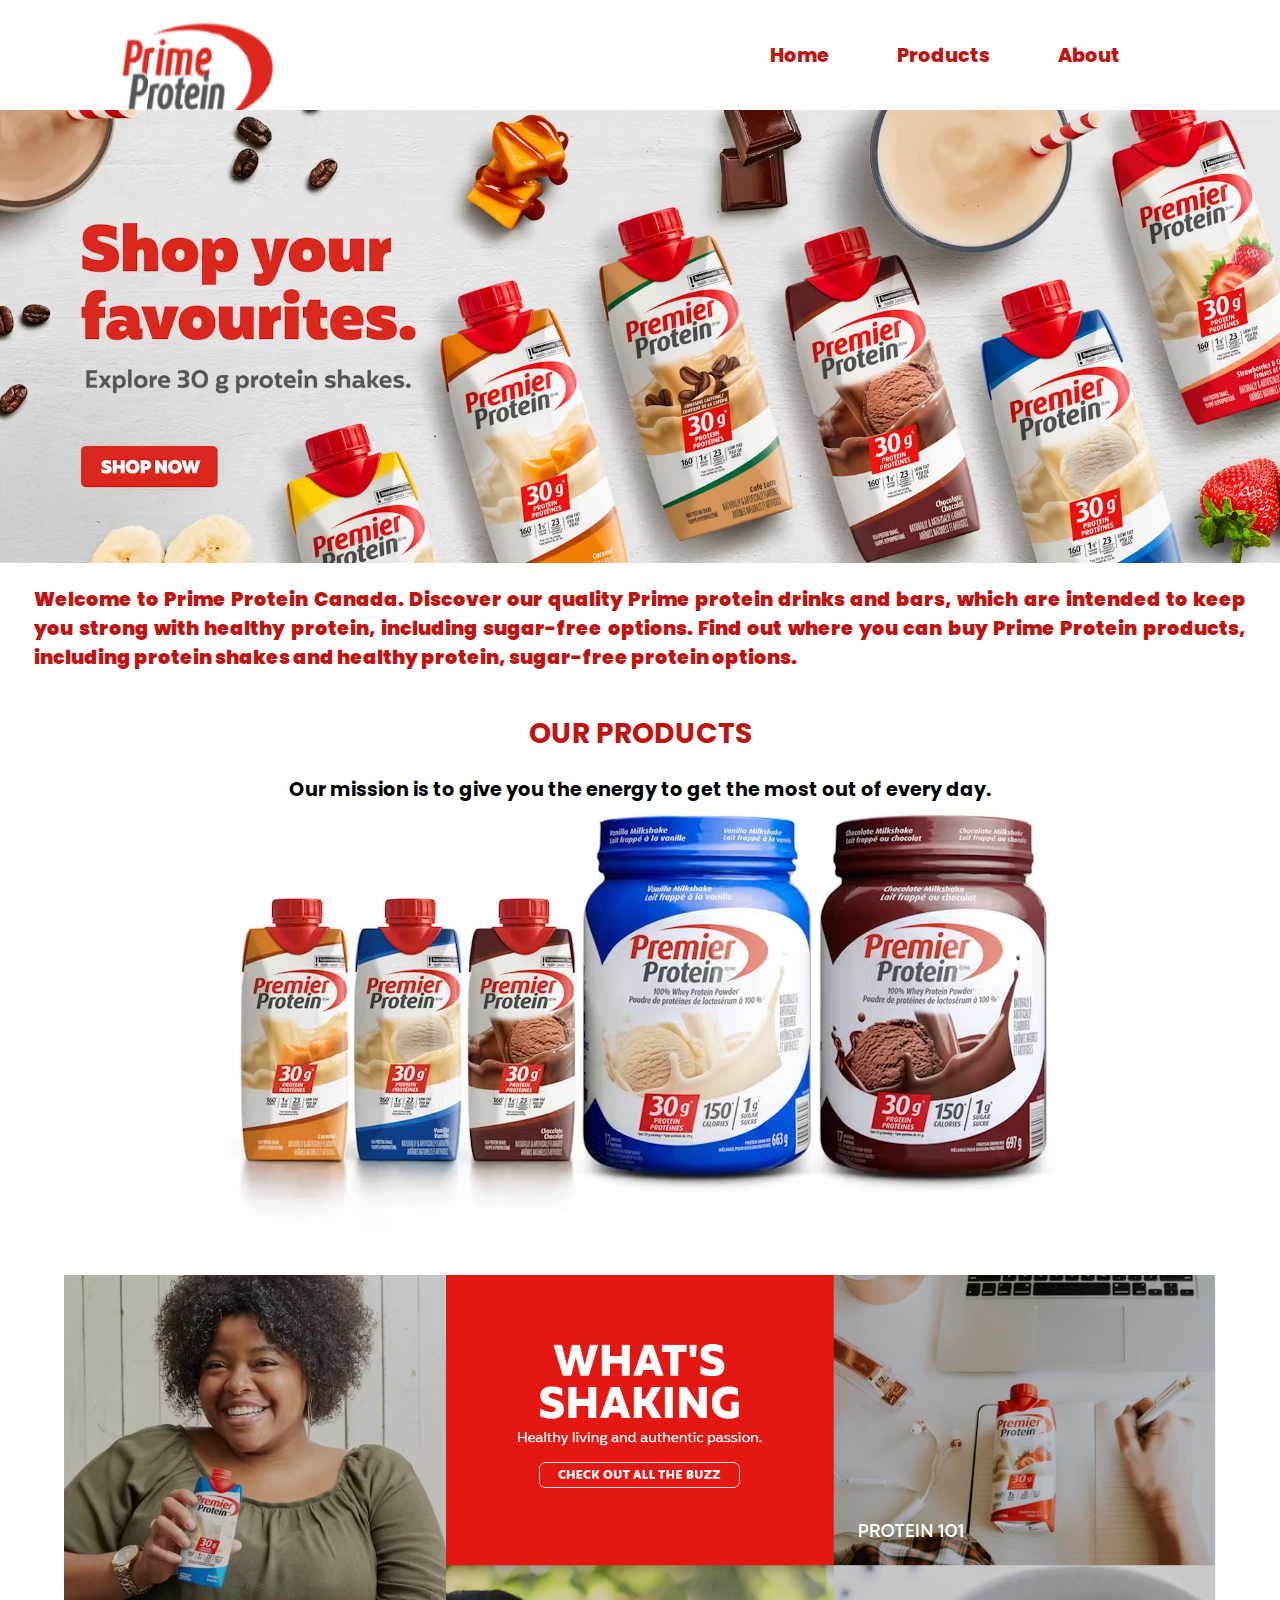
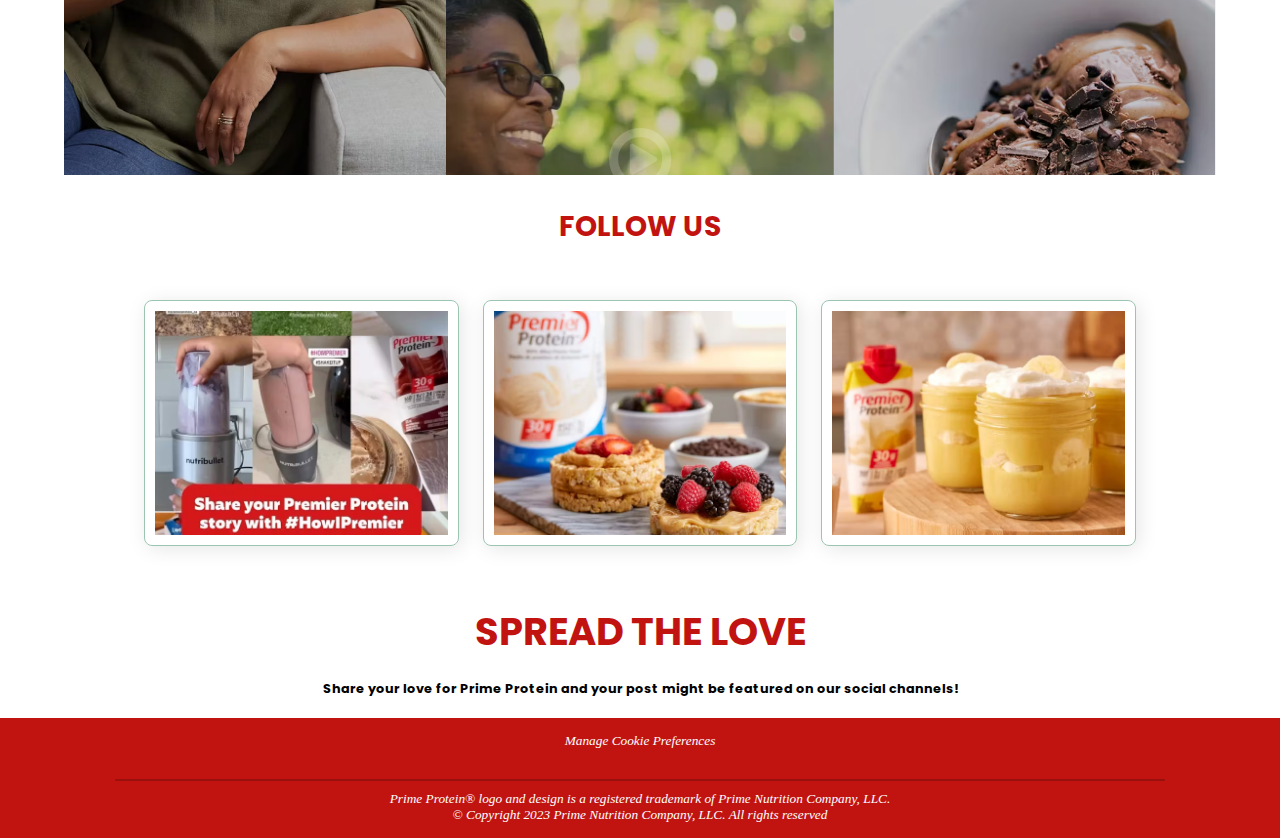
<file: index.html>
<!DOCTYPE html>
<html lang="en">

<head>
	<meta charset="utf-8">
	<meta name="viewport" content="width=device-width, initial-scale=1">
	<meta name="application-name" content="Prime Protein Canada English">
	<meta name="author" content="Ravinder Singh Brar">

	<meta http-equiv="X-UA-Compatible" content="IE=edge">

	<title>Prime Protein</title>
	<link rel="stylesheet" type="text/css" href="./style.css">
</head>

<body>


	<div id="nav">
		<div id="logo">
			<img src="./image/logo.png" alt="Logo image of Prime Protein">
		</div>

		<div id="navdiv">
			<ul>
				<li>
					<a href="./index.html">Home</a>
				</li>
				<li>
					<a href="./products.html">Products</a>
				</li>
				<li>
					<a href="./about.html">About</a>
				</li>
			</ul>
		</div>

	</div>
	</nav>


	<main>

		<div class="home-header-container">

			<img src="./image/headerimg.avif" alt="Header Image">

		</div>


		<div id="homeitem3">
			<p id="homebodyText">

				Welcome to Prime Protein Canada. Discover our quality Prime protein drinks and bars, which are intended to
				keep you strong with healthy protein, including sugar-free options. Find out where you can buy Prime Protein
				products, including protein shakes and healthy protein, sugar-free protein options.
			</p>
		</div>


		<div id="h2Title">
			<h2>Our Products</h2>
			<h3 class="homeh3">Our mission is to give you the energy to get the most out of every day.</h3>
		</div>


		<div id="imageContainer1">

			<img sizes="(max-width: 900px) 100vw, 900px" srcset="
					./image/ourproducts_nd58tu_c_scale,w_200.avif 200w,
					./image/ourproducts_nd58tu_c_scale,w_698.avif 698w,
					./image/ourproducts_nd58tu_c_scale,w_900.avif 900w" src="./image/ourproducts_nd58tu_c_scale,w_900.avif"
				alt=" Image of products of Prime Product">
		</div>



		<div class="about3">

			<img src="./image/shaking.png" alt="">
		</div>
		<h2>Follow Us</h2>

		<div class="cardContainer">
			<div class="card1 cards">
				<div class="imageContainer">
					<img src="./image/follow1.avif " alt="Protein Shake Image" class="productImg" />
				</div>

			</div>

			<div class="card1 cards">
				<div class="imageContainer">
					<img src="./image/follow2.avif " alt="Protein Shake Image" class=" productImg" />
				</div>

			</div>
			<div class="card1 cards">
				<div class="imageContainer">
					<img src="./image/follow3.avif " alt="Protein Shake Image" class=" productImg" />
				</div>

			</div>
		</div>


		<h2 class="abouth2">Spread The Love</h2>
		<h3 class="abouth3">Share your love for Prime Protein and your post might be featured on our social channels!</h3>

	</main>
	<footer>
		<p id="copyright" style="margin-bottom: 30px;">Manage Cookie Preferences</p>

		<p id="copyright" style="border-top: 2px solid rgba(0,0,0,0.2); padding-top: 10px;">Prime Protein® logo and design
			is a registered
			trademark of Prime Nutrition Company, LLC.
		</p>
		<p id="copyright"> &copy; Copyright 2023 Prime Nutrition Company, LLC. All rights reserved</p>
	</footer>
</body>

</html>
</file>
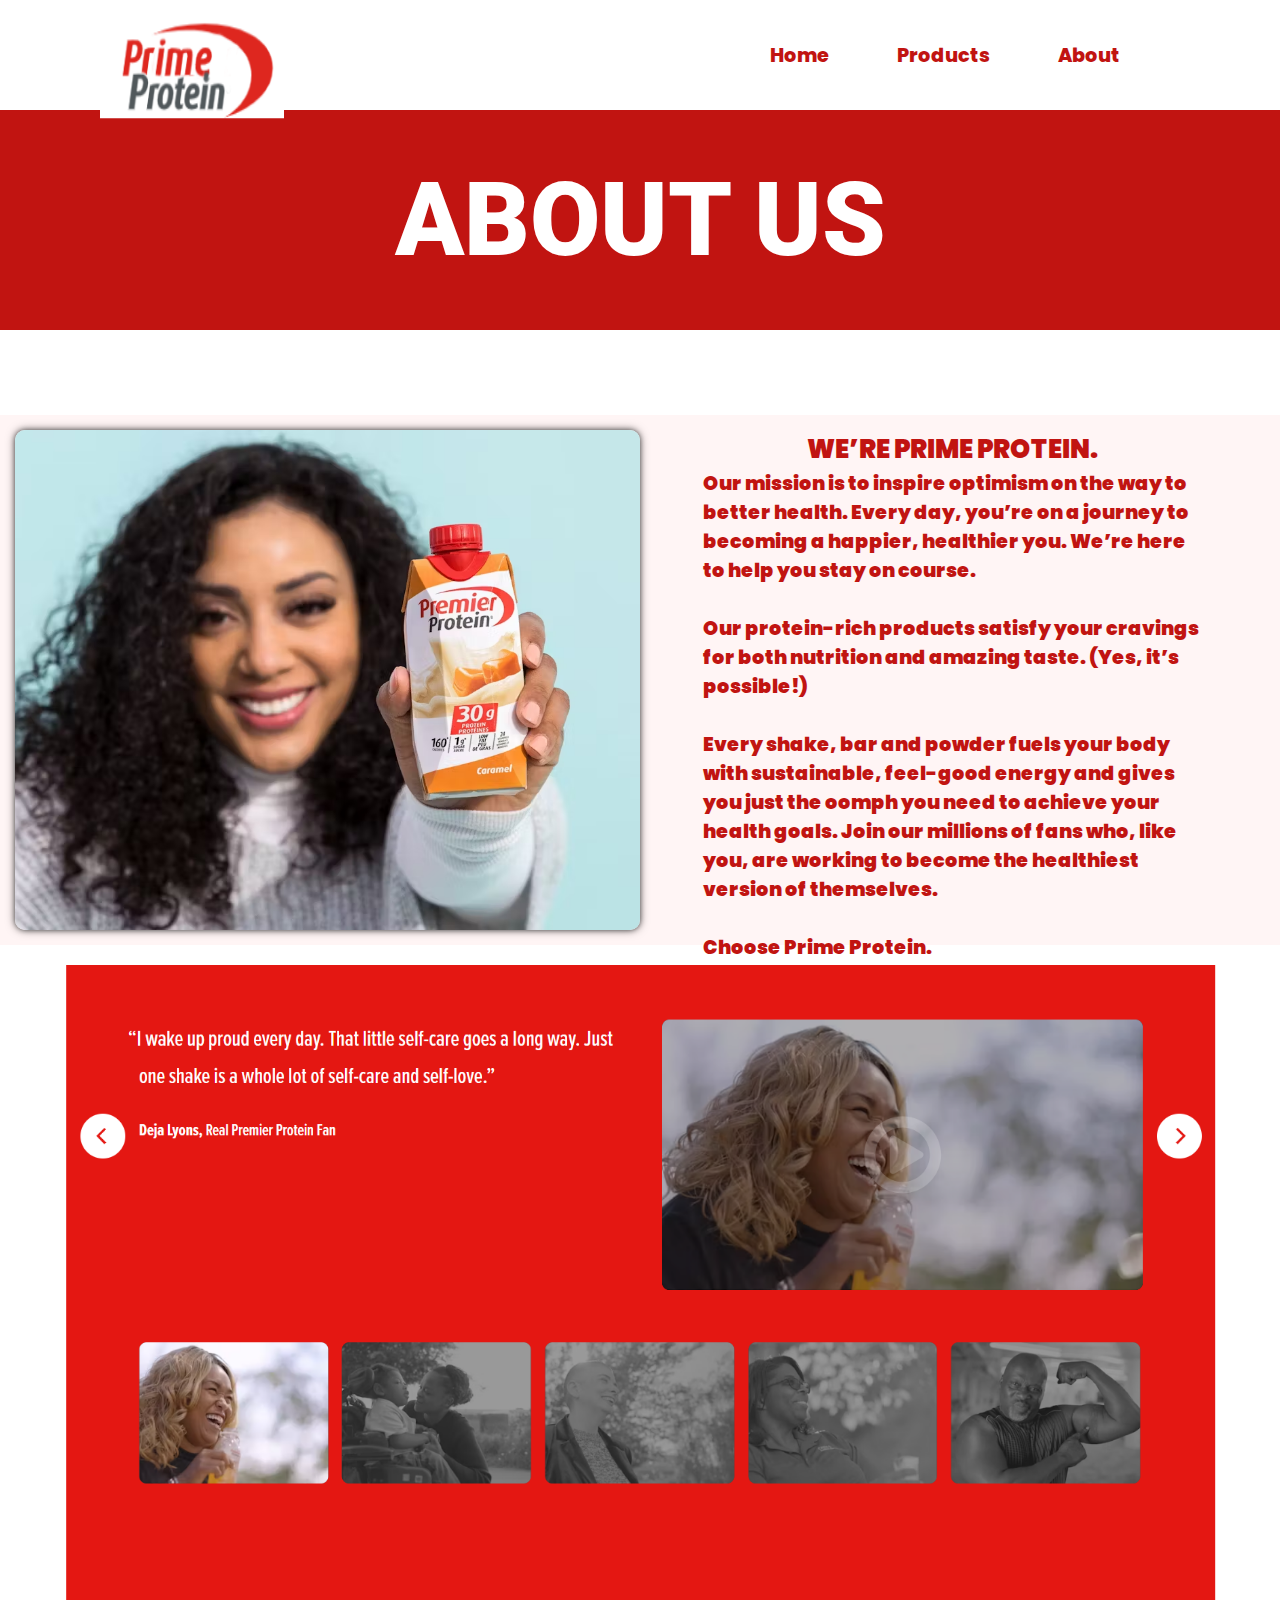
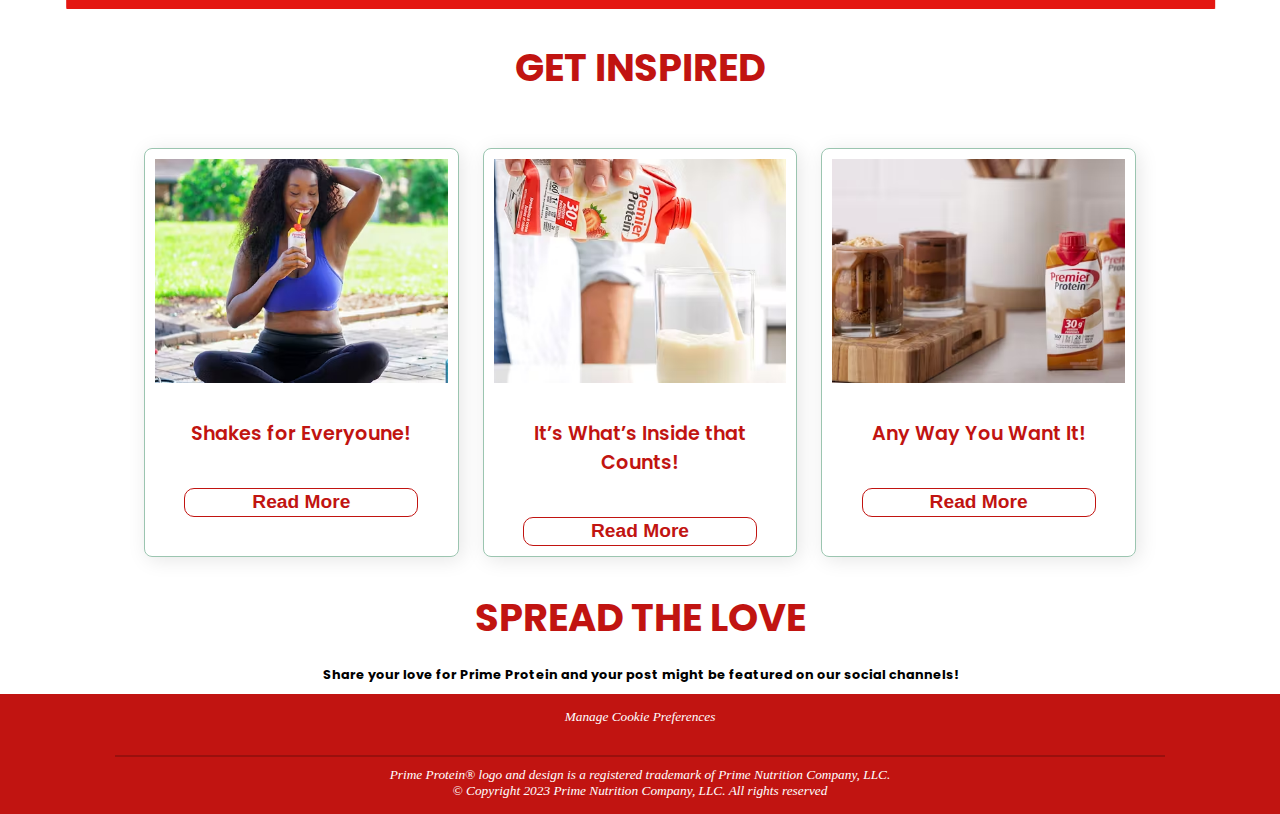
<file: about.html>
<!DOCTYPE html>
<html lang="en">

<head>
	<meta charset="utf-8">
	<meta name="viewport" content="width=device-width, initial-scale=1">
	<meta name="application-name" content="Prime Protein Canada English">
	<meta name="author" content="Ravinder Singh Brar">

	<meta http-equiv="X-UA-Compatible" content="IE=edge">
	<title>Prime Protein</title>
	<link rel="stylesheet" type="text/css" href="./style.css">
</head>

<body>

	<div id="nav">
		<div id="logo">
			<img src="./image/logo.png" alt="Logo image of Prime Protein">
		</div>

		<div id="navdiv">
			<ul>
				<li>
					<a href="./index.html">Home</a>
				</li>
				<li>
					<a href="./products.html">Products</a>
				</li>
				<li>
					<a href="./about.html">About</a>
				</li>
			</ul>
		</div>

	</div>
	</nav>

	<body>
		<h1 class="productsheader">About Us</h1>
		<div class="home-header-container1">


		</div>
	</body>

	<main>





		<div id="homeitem3">

		</div>

		<section id="homesection1">
			<div id="h2Title">

			</div>


			<div id="homeitem2">
				<div id="imageContainer">

					<img src="./image/about2.avif" alt="Image of a girl showing Protein shake">
				</div>
			</div>


			<div id="homeitem1">


				<h3 id="homeitem1h3">We’re Prime Protein.</h3>
				<p style="text-align: left;">

					Our mission is to inspire optimism on the way to better health. Every day, you’re on a journey to becoming a
					happier, healthier you. We’re here to help you stay on course.<br><br>

					Our protein-rich products satisfy your cravings for both nutrition and amazing taste. (Yes, it’s
					possible!)<br><br>

					Every shake, bar and powder fuels your body with sustainable, feel-good energy and gives you just the oomph
					you
					need to achieve your health goals. Join our millions of fans who, like you, are working to become the
					healthiest
					version of themselves.<br><br>

					Choose Prime Protein.

				</p>



			</div>



		</section>


	</main>
	<div class="about3">

		<img src="./image/about3.png" alt="Image for promotion">
	</div>

	<h2 class="abouth2">Get Inspired</h2>

	<div class="cardContainer">
		<div class="card1 cards">
			<div class="imageContainer">
				<img src="./image/inspired1.avif " alt="Image of a girl with Protein shake" class="productImg" />
			</div>
			<div class="textContainer">
				<div class="titleContainer">
					<h2 class="cardTitle">Shakes for Everyoune!</h2>
				</div>

			</div>
			<div class="cardFooter">

				<button class="cartBtn">Read More</button>

			</div>
		</div>

		<div class="card1 cards">
			<div class="imageContainer">
				<img src="./image/inspired2.avif " alt="Image of Protein shake in glass" class="productImg" />
			</div>
			<div class="textContainer">
				<div class="titleContainer">
					<h2 class="cardTitle">It’s What’s Inside that Counts!</h2>
				</div>

			</div>
			<div class="cardFooter">


				<button class="cartBtn">Read More</button>
			</div>
		</div>

		<div class="card1 cards">
			<div class="imageContainer">
				<img src="./image/inspired3.avif " alt="Image of Protein shake" class="productImg" />
			</div>
			<div class="textContainer">
				<div class="titleContainer">
					<h2 class="cardTitle">Any Way You Want It!</h2>
				</div>

			</div>
			<div class="cardFooter">

				<button class="cartBtn">Read More</button>
			</div>
		</div>
	</div>

	<h2 class="abouth2">Spread The Love</h2>
	<h3 class="abouth3">Share your love for Prime Protein and your post might be featured on our social channels!</h3>
</body>
<footer>
	<p id="copyright" style="margin-bottom: 30px;">Manage Cookie Preferences</p>

	<p id="copyright" style="border-top: 2px solid rgba(0,0,0,0.2); padding-top: 10px;">Prime Protein® logo and design
		is a registered
		trademark of Prime Nutrition Company, LLC.
	</p>
	<p id="copyright"> &copy; Copyright 2023 Prime Nutrition Company, LLC. All rights reserved</p>
</footer>
</body>

</html>
</file>
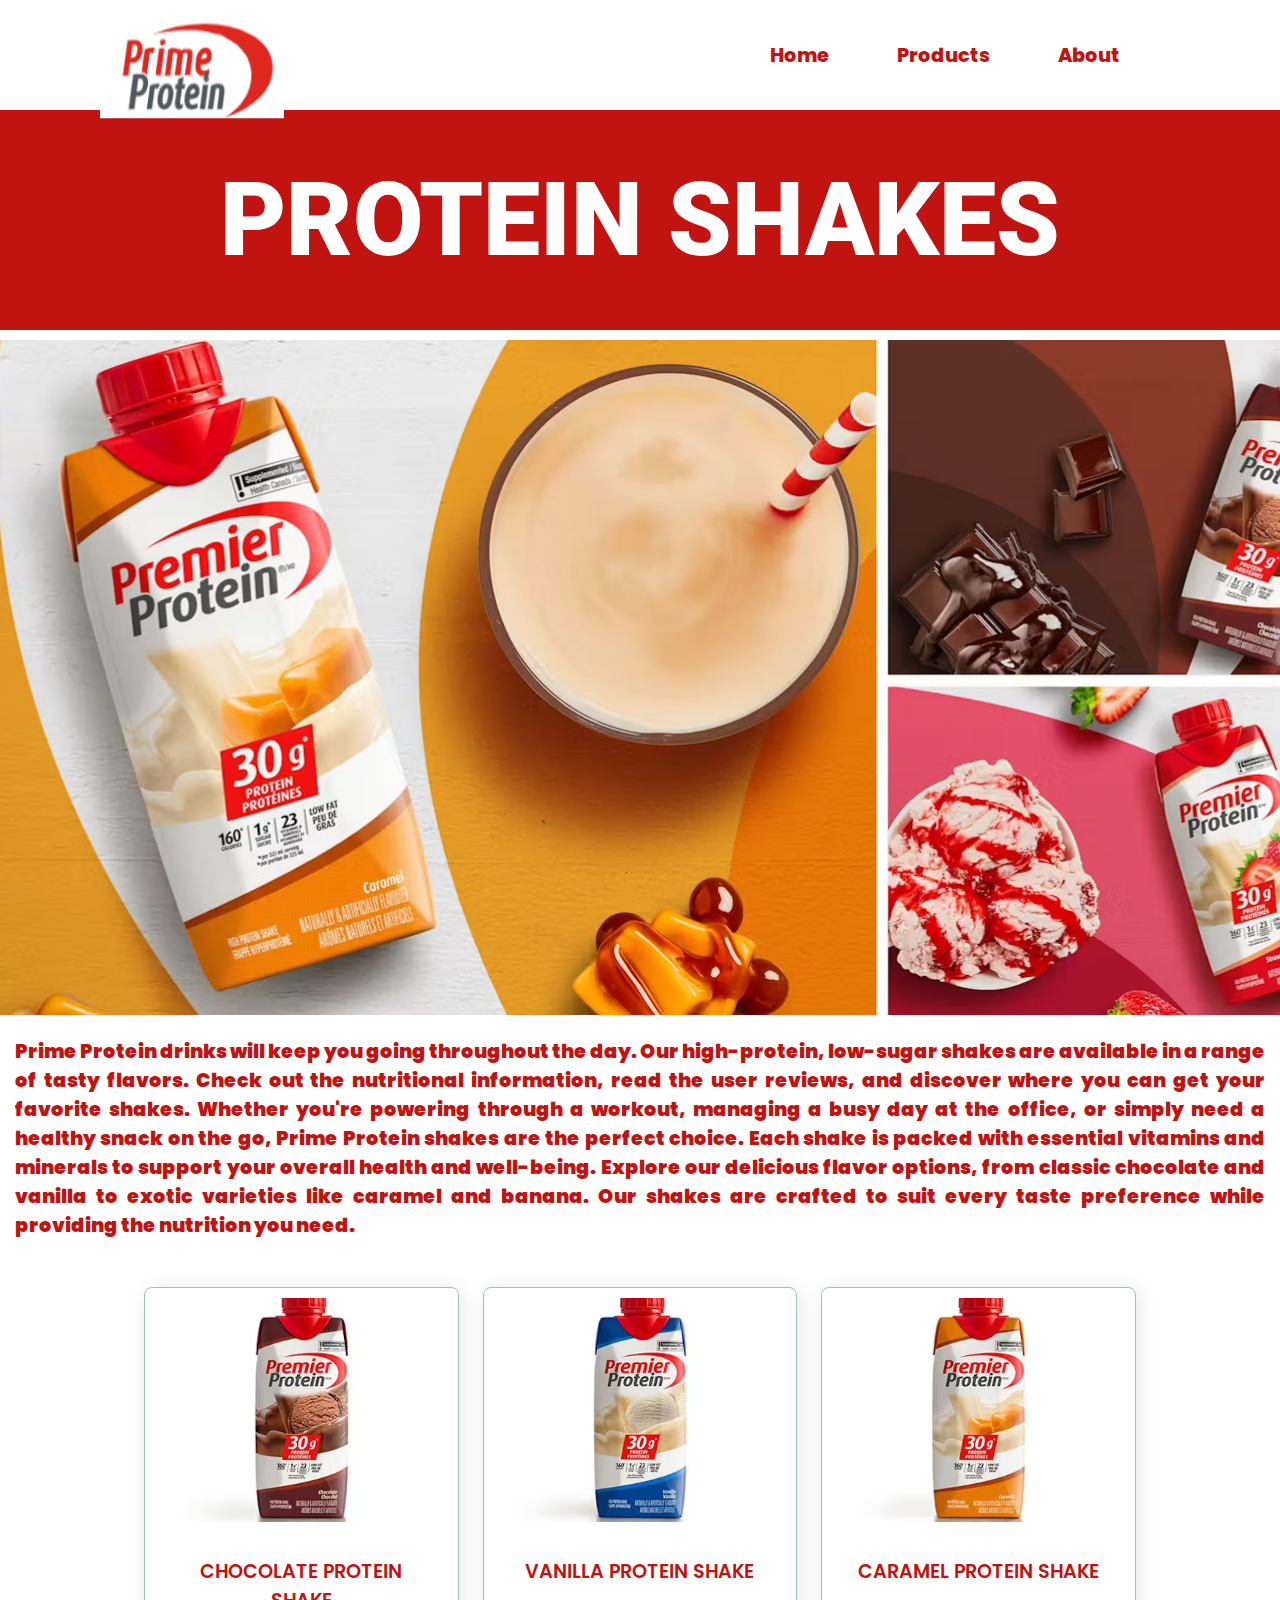
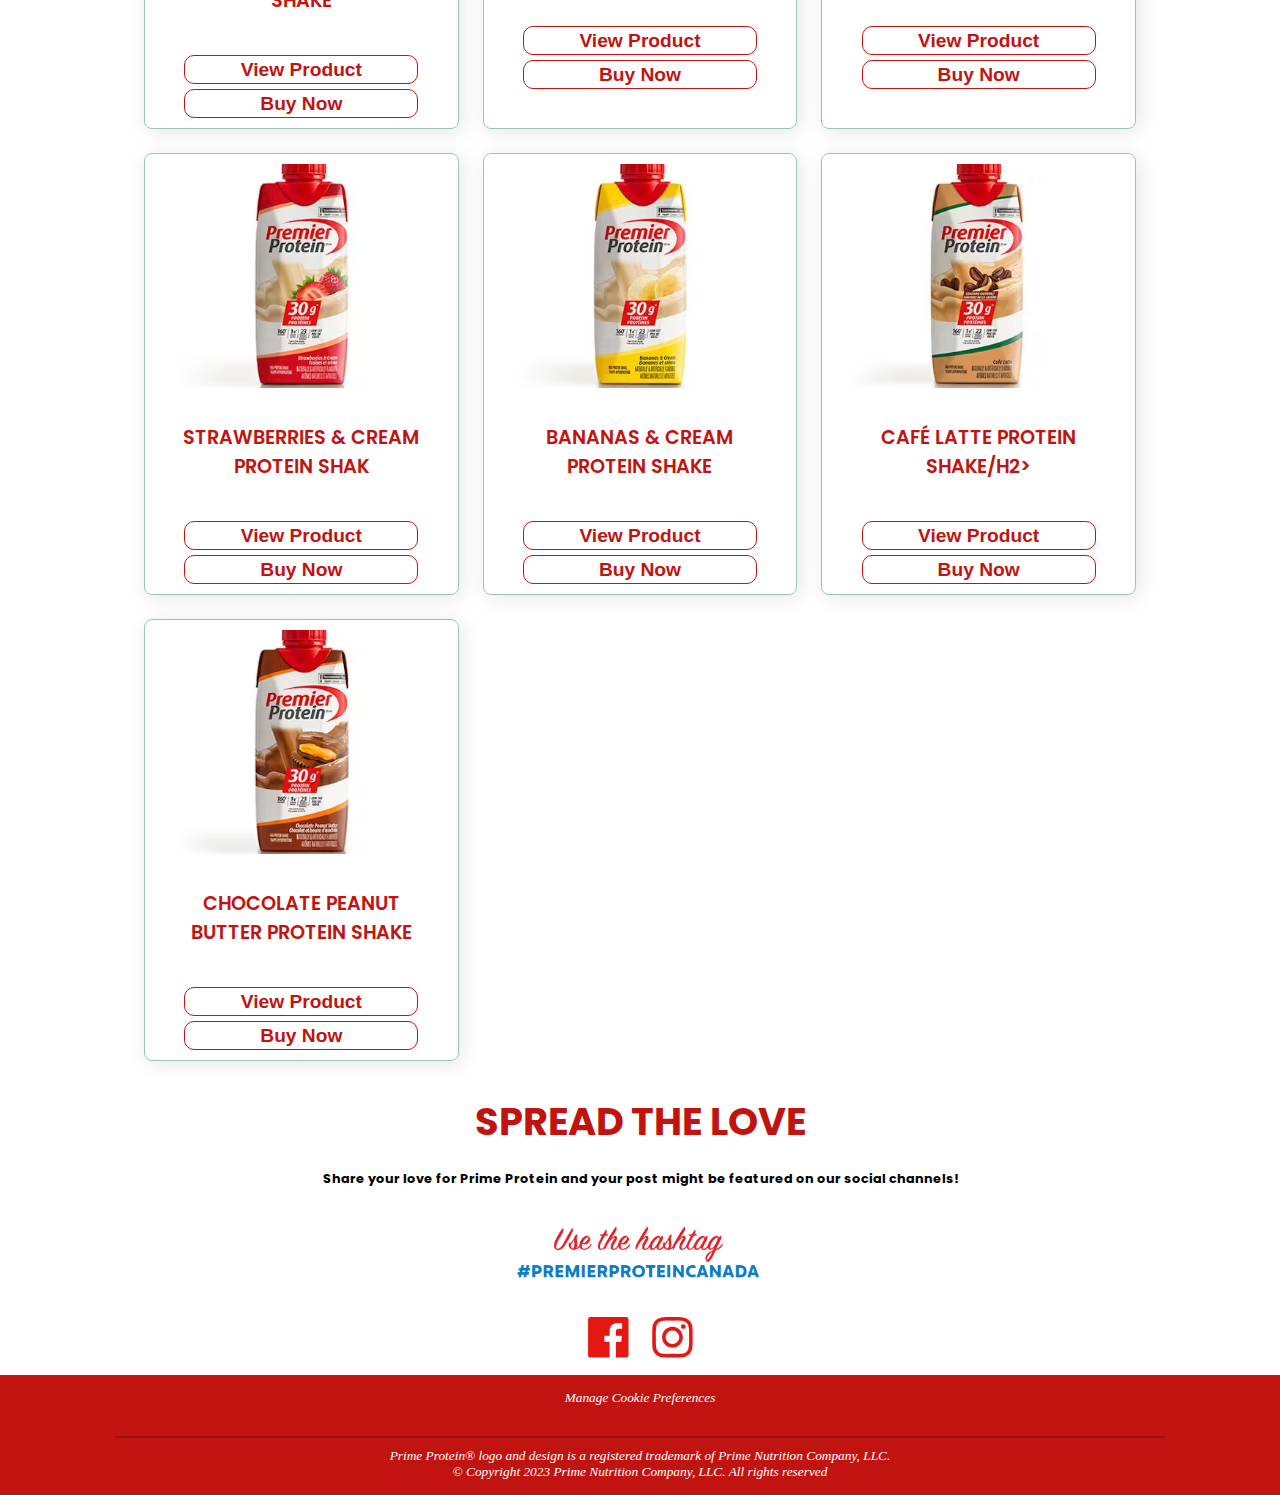
<file: products.html>
<!DOCTYPE html>
<html lang="en">

<head>
  <meta charset="utf-8">
  <meta charset="utf-8">
  <meta name="viewport" content="width=device-width, initial-scale=1">
  <meta name="application-name" content="Prime Protein ">
  <meta name="author" content="Ravinder Singh Brar">
  <meta http-equiv="X-UA-Compatible" content="IE=edge">
  <title>Prime Protein</title>
  <link rel="stylesheet" type="text/css" href="./style.css">
</head>

<body>

  <div id="nav">
    <div id="logo">
      <img src="./image/logo.png" alt="Logo image of Prime Protein">
    </div>

    <div id="navdiv">
      <ul>
        <li>
          <a href="./index.html">Home</a>
        </li>
        <li>
          <a href="./products.html">Products</a>
        </li>
        <li>
          <a href="./about.html">About</a>
        </li>
      </ul>
    </div>

  </div>
  </nav>

  <body>
    <h1 class="productsheader">Protein Shakes</h1>
    <div class="home-header-container1">

      <img src="./image/shakes.avif" alt="shakes Image">

    </div>
    <p id="homebodyText">
      Prime Protein drinks will keep you going throughout the day. Our high-protein, low-sugar shakes are available in
      a
      range of tasty flavors. Check out the nutritional information, read the user reviews, and discover where you can
      get
      your favorite shakes.

      Whether you're powering through a workout, managing a busy day at the office, or simply need a healthy snack on
      the
      go, Prime Protein shakes are the perfect choice. Each shake is packed with essential vitamins and minerals to
      support your overall health and well-being.

      Explore our delicious flavor options, from classic chocolate and vanilla to exotic varieties like caramel and
      banana. Our shakes are crafted to suit every taste preference while providing the nutrition you need.

    </p>
    <main class="cardContainer">
      <div class="card1 cards">
        <div class="imageContainer">
          <img src="./image/1.avif " alt="Chocolate Protein Shake" class="productImg" />
        </div>
        <div class="textContainer">
          <div class="titleContainer">
            <h2 class="cardTitle">Chocolate Protein Shake</h2>
          </div>

        </div>
        <div class="cardFooter">

          <button class="cartBtn">View Product</button>
          <button class="cartBtn">Buy Now</button>
        </div>
      </div>
      <div class="card1 cards">
        <div class="imageContainer">
          <img src="./image/2.avif " alt="Vanilla Protein Shake" class="productImg" />
        </div>
        <div class="textContainer">
          <div class="titleContainer">
            <h2 class="cardTitle">Vanilla Protein Shake</h2>
          </div>

        </div>
        <div class="cardFooter">

          <button class="cartBtn">View Product</button>
          <button class="cartBtn">Buy Now</button>
        </div>
      </div>
      <div class="card1 cards">
        <div class="imageContainer">
          <img src="./image/3.avif " alt="Caramel Protein Shake" class="productImg" />
        </div>
        <div class="textContainer">
          <div class="titleContainer">
            <h2 class="cardTitle">Caramel Protein Shake</h2>
          </div>

        </div>
        <div class="cardFooter">

          <button class="cartBtn">View Product</button>
          <button class="cartBtn">Buy Now</button>
        </div>
      </div>
      <div class="card1 cards">
        <div class="imageContainer">
          <img src="./image/4.avif " alt="Strawberries & Cream Protein Shak" class="productImg" />
        </div>
        <div class="textContainer">
          <div class="titleContainer">
            <h2 class="cardTitle">Strawberries & Cream Protein Shak</h2>
          </div>

        </div>
        <div class="cardFooter">

          <button class="cartBtn">View Product</button>
          <button class="cartBtn">Buy Now</button>
        </div>
      </div>
      <div class="card1 cards">
        <div class="imageContainer">
          <img src="./image/5.avif " alt="Bananas & Cream Protein Shake" class="productImg" />
        </div>
        <div class="textContainer">
          <div class="titleContainer">
            <h2 class="cardTitle">Bananas & Cream Protein Shake</h2>
          </div>

        </div>
        <div class="cardFooter">

          <button class="cartBtn">View Product</button>
          <button class="cartBtn">Buy Now</button>
        </div>
      </div>
      <div class="card1 cards">
        <div class="imageContainer">
          <img src="./image/6.avif " alt="Café Latte Protein Shake" class="productImg" />
        </div>
        <div class="textContainer">
          <div class="titleContainer">
            <h2 class="cardTitle">Café Latte Protein Shake/h2>
          </div>

        </div>
        <div class="cardFooter">

          <button class="cartBtn">View Product</button>
          <button class="cartBtn">Buy Now</button>
        </div>
      </div>
      <div class="card1 cards">
        <div class="imageContainer">
          <img src="./image/7.avif " alt="Chocolate Peanut Butter Protein Shake" class="productImg" />
        </div>
        <div class="textContainer">
          <div class="titleContainer">
            <h2 class="cardTitle">Chocolate Peanut Butter Protein Shake</h2>
          </div>

        </div>
        <div class="cardFooter">

          <button class="cartBtn">View Product</button>
          <button class="cartBtn">Buy Now</button>
        </div>
      </div>

    </main>
    <h2 class="abouth2">Spread The Love</h2>
    <h3 class="abouth3">Share your love for Prime Protein and your post might be featured on our social channels!</h3>
    <div class="social">
      <img src="./image/social.png " alt="Social media image" />
    </div>
    <footer>
      <p id="copyright" style="margin-bottom: 30px;">Manage Cookie Preferences</p>

      <p id="copyright" style="border-top: 2px solid rgba(0,0,0,0.2); padding-top: 10px;">Prime Protein® logo and
        design
        is a registered
        trademark of Prime Nutrition Company, LLC.
      </p>
      <p id="copyright"> &copy; Copyright 2023 Prime Nutrition Company, LLC. All rights reserved</p>
    </footer>
  </body>

</html>
</file>
<file: style.css>
@import url("https://fonts.googleapis.com/css2?family=Poppins&family=Roboto&display=swap");
* {
  margin: 0;
  padding: 0;
  box-sizing: border-box;
  --primary_color: #c11411;
  --backgroundLightGreen: #fff5f5;
}

/* Section 1: Common CSS for Navigation, Header, Footer

/************CSS for Header and Navigation ******************/

header {
  width: 100%;
  display: grid;
  grid-template-columns: 10% 80%;
  justify-content: space-around;
  padding: 2px;
  padding-top: 10px;
}
h2,
a,
h3 {
  color: var(--primary_color);
}
#headerlogo {
  text-transform: uppercase;
  /*****************************************Fluid Typography************************/
  font-size: clamp(5vw, 5vw, 3vw);
  letter-spacing: 0.5px;
  color: #fff;
  text-shadow: 3px 3px black;
}
@keyframes shakeText {
  0% {
    transform: translateX(0);
  }
  25% {
    transform: translateX(-5px);
  }
  50% {
    transform: translateX(5px);
  }
  75% {
    transform: translateX(-3px);
  }
  100% {
    transform: translateX(0);
  }
}

#headerlogo:hover {
  /* text-shadow: 0 0 1px #fff, 0 0 2px #fff; */
  transition-duration: 0.3s;
  animation: shakeText 0.8s ease forwards;
}

h1,
nav,
footer {
  font-family: "Roboto", serif;
}

body,
h2,
h3,
span {
  font-family: "Poppins", "Gabriola", sans-serif;
}

#buttonFontSize {
  display: inline;
  position: absolute;
  line-height: 20px;
  font-size: 1.3rem;
  color: white;
  font-weight: 800;
  cursor: pointer;
  width: 200px;
  height: 22px;
  right: 5%;
  text-align: center;
}
#buttonFontSize button {
  width: 30%;
  background-color: var(--backgroundLightGreen);
  color: var(--primary_color);
}
#buttonFontSize button:hover {
  color: var(--backgroundLightGreen);
  background-color: var(--primary_color);
}

header,
footer {
  background-color: var(--primary_color);
}
#logo1 {
  height: 30px;
  width: 100%;
}
#logo1 img {
  height: 100%;
  width: 30px;
}
#searchBtn {
  width: 100%;
  display: flex;
  justify-content: flex-end;
}
#searchBtn button {
  width: 150px;
  background-color: var(--primary_color);
  color: white;
  border: 2px solid white;
  border-radius: 5px;
}
/******Nav Bar**************/
.social {
  width: 100%;
  display: flex;
  justify-content: center;
  margin-top: 30px;
}
.social img {
  width: 20%;
}
#nav {
  width: 100%;
  display: grid;
  grid-template-columns: 30% 60%;
  justify-content: start;
  align-items: center;
}
#nav #logo {
  width: 100%;
}

#nav #logo img {
  height: 110px;
  width: 160px;
}

#nav #logo:hover img {
  transform: scale(1.15);
  transition-duration: 0.6s;
}
#nav #navdiv {
  width: 100%;
}
#nav #navdiv ul {
  text-align: end;
}
#nav #navdiv ul li {
  list-style: none;
  display: inline-block;
  padding: 16px 32px;
}
#nav #navdiv ul li a {
  text-decoration: none;
  font-size: 1.2rem;
  font-weight: 800;
}
#nav #navdiv ul li:hover a {
  color: var(--primary_color);
  text-shadow: 0px 0px 2px var(--primary_color);
  font-weight: 1000;
  transition-duration: 0.6s;
}
h2 {
  text-align: center;
  margin-bottom: 20px;
}
.alert {
  padding: 10px;
  background-color: var(--backgroundLightGreen);
  text-align: center;
  font-size: 1.1rem;
}
.about3 {
  width: 90%;

  margin-left: 5%;
  margin-bottom: 30px;
}
.about3 img {
  max-width: 100%;
  height: auto;
  display: block;
  margin: 0 auto;
}
.abouth2 {
  text-align: center;
  text-transform: uppercase;
  color: var(--primary_color);
  font-size: 3vw;
}

.abouth3 {
  text-align: center;

  counter-reset: var(--primary_color);
  font-size: 1vw;
  color: black;
  margin-bottom: 10px;
}
.homeh3 {
  text-align: center;
  font-size: 1.2rem;
  color: black;
}
.imageContainer1 {
  width: 100%;
  display: flex;
  justify-content: center;
}
img {
  max-width: 800%;
  height: auto;
  display: block;
  margin: 0 auto;
}

/********************* CSS for Footer ********************************/
footer .itemfooter:nth-child(1),
footer .itemfooter:nth-child(2) {
  border-right: 2px groove white;
}

footer {
  font-size: smaller;
  padding: 15px 9%;
  color: #fff;
  display: flex;
  flex-wrap: wrap;
}
footer .itemfooter {
  width: 32%;
  padding-left: 12%;
}
footer nav ul li {
  display: block;
  padding: 1.5px;
}
footer nav ul li a {
  color: #fff;
  font-size: 1.2rem;
}

footer nav ul li:hover a {
  color: #fff;
  text-shadow: 0px 0px 1.5px #fff;
}
#copyright {
  font-family: serif;
  font-style: italic;
  width: 100%;
  text-align: center;
}
footer h4 {
  font-size: 1.3rem;
}
footer ul li {
  list-style: none;
  font-size: 1rem;
  padding: 2px;
}

/*****************************CSS for Home Page **********************************/

.home-header-container {
  position: relative;
  display: inline-block;
  width: 100%;
  height: auto;
}

.home-header-container img {
  display: block;
  width: 100%;

  object-fit: cover;
}
.home-header-container1 {
  position: relative;
  display: inline-block;
  width: 100%;
  height: auto;
}
.productsheader {
  text-align: center;
  text-transform: uppercase;
  background-color: var(--primary_color);
  color: white;
  font-size: 8vw;
  font-weight: 1000;
  margin-bottom: 10px;
  padding: 50px;
}

.home-header-container1 img {
  display: block;
  width: 100%;
  height: 75vh;
  object-fit: cover;
}

.header-img-text {
  position: absolute;
  top: 50%;
  left: 50%;
  transform: translate(-50%, -50%);
  width: 100%;
  color: #fff;
  padding: 12px 22px;
  /*****************************************Fluid Typography************************/
  font-size: clamp(3vw, 5vw, 2vw);
  text-align: center;
  text-shadow: 3px 3px var(--primary_color);
  text-transform: uppercase;
  font-weight: 800;
}
main {
  margin-bottom: 20px;
}

/**********Home page section 1 text description***********/
main #homesection1 {
  margin-top: 50px;
  /**************Grid view with three columns *************************************************/
  display: grid;
  grid-template-columns: 50% 50%;
  justify-content: space-around;
  background-color: var(--backgroundLightGreen);
  padding: 15px;
}

main h2 {
  text-transform: uppercase;
  /*****************************************Fluid Typography************************/
  font-size: clamp(2.2vw, 5vw, 1.7vw);
  margin-top: 25px;
}
#homebodyText {
  font-size: 1.2rem;
  text-align: justify;
  padding: 15px;
}
#homeitem1h3 {
  /*****************************************Fluid Typography************************/
  font-size: clamp(2vw, 5vw, 1.5vw);
  text-transform: uppercase;
  width: 100%;
  text-align: center;
  font-weight: 1000;
  /* border-top: 3px solid var(--primary_color); */
}
#homeitem1 p {
  color: var(--primary_color);
  font-size: 1.5vw;
  font-weight: 1000;
}
main #homesection1 #h2Title {
  grid-column: 1/ 3;
}
main #homesection1 #homeitem1,
#homeitem2 {
  height: 500px;
  display: flex;
  justify-content: space-around;
  align-items: center;
  flex-wrap: wrap;
}
#homeitem1 p {
  font-size: 1.2rem;
}
main #homesection1 div p {
  width: 80%;
  margin: auto;
  font-size: 1.2rem;
  text-align: center;
}

#homebuybtn {
  width: 300px;
  height: 100px;
  color: var(--backgroundLightGreen);
  background-color: var(--primary_color);
  border-radius: 30px;
  position: relative;
  overflow: hidden;
  font-size: 2rem;
}

#homebuybtn:hover {
  background-color: var(--backgroundLightGreen);
  color: var(--primary_color);
  border: 4px solid var(--primary_color);
  /* font-weight: 800; */
  transition-duration: 0.9s;
  box-shadow: 0 0 5px rgba(0, 0, 0, 0.5), 0 0 10px rgba(0, 0, 0, 0.5);
}

/***********Home section 2 with cart Picture***************/

#homeitem2 #imageContainer {
  width: 100%;
  height: 100%;
  box-shadow: 0 0 5px rgba(0, 0, 0, 0.5), 0 0 10px rgba(0, 0, 0, 0.5);
  overflow: hidden;
  border-radius: 10px;
}
#homeitem2 #imageContainer img {
  width: 100%;
  height: 100%;
  object-fit: cover;
}
#homeitem2 #imageContainer img:hover {
  transform: scale(1.03);
  transition-duration: 0.6s;
}
#homeitem2 #imageContainer:hover {
  box-shadow: 0 0 10px rgba(0, 0, 0, 0.5), 0 0 15px rgba(0, 0, 0, 0.5),
    0 0 20px rgba(0, 0, 0, 0.5);
  transition-duration: 0.6s;
}

/********* Welcone Text *****************/
#homeitem3 {
  grid-column: 1 / span 2;
  padding: 0 1.2rem;
}
#homebodyText {
  width: 100%;
  height: 100%;
  text-align: justify;
  font-size: 1.5vw;
  color: var(--primary_color);
  font-weight: 1000;
}
/**********Home page section 4 Banner***********/

#homeitem4 {
  border-radius: 10px;
  grid-row: 1 / 3;
  grid-column: 3;
  border: 5px solid rgb(215, 221, 106);
  height: 100%;
  background-color: rgb(247, 249, 228);
}
#homeitem4 h3 {
  width: 100%;
  text-align: center;
  background-color: rgb(221, 221, 106);
  color: red;
  padding: 10px 0;
}
#homeitem4 .container p {
  margin-top: 80px;
  font-size: 1.2rem;
  line-height: 2.5rem;
  font-weight: 1000;
}
#homeitem4 .container {
  position: relative;
}
#changing-text img {
  width: 100px;
  height: 100px;
}
#changing-text2 img {
  width: 100px;
  height: 100px;
}
#changing-text,
#changing-text2 {
  text-align: center;
  width: 100%;
  height: 100%;
  color: red;
  font-family: Arial, sans-serif;
  opacity: 0; /* Initially hide both paragraphs */
  position: absolute;
  left: 50%;
  top: 0;
  transform: translate(-50%);
  padding: 0;
  animation: changeText 10s infinite alternate;
  margin-top: 50px;
}
#changing-text2 {
  animation-delay: 5s; /* Delay the start of the animation for the second paragraph */
}

@keyframes changeText {
  0%,
  100% {
    opacity: 0;
  } /* Both paragraphs are fully transparent at start and end */
  50% {
    opacity: 1;
  } /* One paragraph fades in while the other fades out */
}
/*****************************CSS for Check Out Page **********************************/

.check {
  background-size: cover;
  animation: backgroundChange 15s infinite;
}

@keyframes backgroundChange {
  0% {
    background-image: url("./imgs/grocery1.jpg");
  }
  33% {
    background-image: url("./imgs/grocery2.jpg");
  }
  66% {
    background-image: url("./imgs/grocery3.webp");
  }
  100% {
    background-image: url("./imgs/grocery1.jpg");
  }
}

.check_container {
  max-width: 700px;
  margin: 70px auto;
  background-color: #fff;
  padding: 20px;
  border-radius: 10px;
  box-shadow: 0 0 10px rgba(0, 0, 0, 0.1);
}

h2 {
  text-align: center;
}

label {
  font-weight: bold;
}

input[type="text"],
input[type="email"],
input[type="tel"],
select,
input[type="submit"] {
  width: calc(100% - 22px);
  padding: 10px;
  margin-bottom: 10px;
  border: 1px solid #ccc;
  border-radius: 5px;
  box-sizing: border-box;
}

input[type="submit"] {
  width: 100%;
  background-color: #4caf50;
  color: #fff;
  cursor: pointer;
}

input[type="submit"]:hover {
  background-color: #45a049;
}

/*****************************CSS for Products Page **********************************/
.cardContainer {
  display: grid;
  gap: 1.5rem;
  grid-template-columns: repeat(3, 1fr);
  max-width: 80vw;
  padding: 2rem 1rem;
  margin: 0 auto;

  /* background-color: rgb(207, 188, 163); */
}

.cardContainer {
  display: grid;
  gap: 1.5rem;
  grid-template-columns: repeat(3, 1fr);
  max-width: 80vw;
  padding: 2rem 1rem;
  margin: 0 auto;

  /* background-color: rgb(207, 188, 163); */
}

.cards {
  display: flex;
  flex-direction: column;
  border: 1px solid #9bc5b0;
  border-radius: 8px;
  overflow: hidden;
  box-shadow: 3px 3px 20px rgb(230, 230, 230);
  padding: 10px;
}

.cards:hover .productImg {
  transform: scale(1.1);
  transition-duration: 200ms;
}

.imageContainer {
  position: relative;
  overflow: hidden;
  height: 14rem;
}

.productImg {
  object-fit: cover;
  object-position: center;
  position: absolute;
  height: 100%;
  width: 100%;
}

.textContainer {
  display: flex;
  flex-direction: column;
  padding: 1.5rem;
}

.cardTitle {
  font-size: 1.2rem;
  font-weight: 600;
  margin: 0.7rem 0;
}

.decsriptionContainer,
.priceContainer {
  color: rgb(37, 37, 37);
  font-size: 0.9rem;
}

.cardFooter {
  width: 100%;
  display: grid;
  grid-template-columns: 80%;
  justify-content: center;

  align-items: center;
}

.cartBtn {
  /* background-color: var(--primary_color); */
  background-color: white;
  border: 1px solid var(--primary_color);
  color: var(--primary_color);
  height: 1.8rem;
  border-radius: 10px;
  font-weight: 700;
  margin-top: 5px;
  font-size: 1.2rem;
}

.cartBtn:hover {
  background-color: var(--primary_color);
  color: white;
  cursor: pointer;
}

/*****************************CSS for Check Out Page **********************************/
.check {
  background-size: cover;
  animation: backgroundChange 15s infinite;
}

@keyframes backgroundChange {
  0% {
    background-image: url("./imgs/grocery1.jpg");
  }
  33% {
    background-image: url("./imgs/grocery2.jpg");
  }
  66% {
    background-image: url("./imgs/grocery3.webp");
  }
  100% {
    background-image: url("./imgs/grocery1.jpg");
  }
}

.check_container {
  max-width: 700px;
  margin: 70px auto;
  background-color: #fff;
  padding: 20px;
  border-radius: 10px;
  box-shadow: 0 0 10px rgba(0, 0, 0, 0.1);
}

h2 {
  text-align: center;
}

label {
  font-weight: bold;
}

input[type="text"],
input[type="email"],
input[type="tel"],
select,
input[type="submit"] {
  width: calc(100% - 22px);
  padding: 10px;
  margin-bottom: 10px;
  border: 1px solid #ccc;
  border-radius: 5px;
  box-sizing: border-box;
}

input[type="submit"] {
  width: 100%;
  background-color: #4caf50;
  color: #fff;
  cursor: pointer;
}

input[type="submit"]:hover {
  background-color: #45a049;
}
/*****************************CSS for About Us Page **********************************/

.section {
  width: 100%;
  min-height: 100vh;
  background: rgb(221, 238, 223);
}

.container {
  width: 50%;
  display: flex;
  margin: 20px;
  padding-top: 10px;
}
.content-section {
  float: left;
  width: 100%;
}
.content-section .title {
  text-transform: uppercase;
  font-size: 28px;
  margin-bottom: 20px;
  margin-top: 20px;
  color: var(--primary_color);
  text-shadow: 2px 2px 8px #793939;
  text-align-last: center;
  transition: color 0.3s ease, text-shadow 0.3s ease;
}
/*  animation for hover effect */
.content-section .title:hover {
  animation: shake 0.8s ease forwards;
}

@keyframes shake {
  0% {
    transform: translateX(0);
  }
  25% {
    transform: translateX(-5px);
  }
  50% {
    transform: translateX(5px);
  }
  75% {
    transform: translateX(-3px);
  }
  100% {
    transform: translateX(0);
  }
}
.content-section .content h3 {
  margin-top: 20px;

  font-size: 10px;
}
.content-section .content p {
  margin-top: 10px;
  font-size: 17px;
  line-height: 1.2;
  text-align: left;
  text-align: justify;
}

.row {
  display: flex;
  flex-wrap: wrap;
  padding: 0 4px;
  padding-top: 20px;
  padding-bottom: 20px;
}

.colom {
  display: grid;
  grid-template-columns: repeat(3, 25%);
  justify-content: space-around;
  gap: 30px;
}

.staff {
  background-color: white;
  padding: 20px;
  display: flex;
  flex-direction: column;
  align-items: center;
  text-align: center;
  border-radius: 10px;
  box-shadow: 0 0 5px rgba(0, 0, 0, 0.5), 0 0 10px rgba(0, 0, 0, 0.5);
  transition: transform 0.3s ease;
  position: relative;
}
.product:hover {
  transform: scale(1.05);
}

.staff img {
  width: 100%;
  height: auto;
  transition: transform 0.3s ease;
  object-fit: cover;
  box-shadow: 0 0 3px rgba(0, 0, 0, 0.5), 0 0 5px rgba(0, 0, 0, 0.5);
  border-radius: 10px;
  margin-bottom: 20px;
  padding-bottom: 20px;
  padding-top: 20px;
}
.staff:hover img {
  transform: scale(1.1);
}
.staff-info {
  margin-top: 10px;
}
@keyframes glow {
  0% {
    text-shadow: 1px 1px 1px #000000;
  }
  50% {
    text-shadow: 3px 3px 3px #009688;
  }
  100% {
    text-shadow: 1px 1px 1px #000000;
  }
}
.staff p {
  color: #795548;
  text-align-last: center;
  font-style: italic;
}
.staff-details {
  position: absolute;
  bottom: 20px;
  left: 50%;
  transform: translateX(-50%);
  background-color: rgba(122, 117, 117, 0.8);
  padding: 10px;
  border-radius: 5px;
}
.staff-info {
  text-align: center;
}

.staff-info h3 {
  margin: 0;
  font-size: 1.2rem;
  color: #333;
}

.staff-info p {
  margin: 5px 0;
  color: #666;
}
.container {
  width: 80%;
  margin: auto;
}
/*****************************CSS for Contact Page **********************************/

#contact-main {
  background-image: url(../Public/imgs/background.png);
  background-size: cover;
  background-position: center;
}

.btn {
  background-color: #ff9800;
  border-radius: 5px;
  color: #fff;
  display: inline-block;
  padding: 10px 20px;
  text-decoration: none;
}

.contact {
  padding: 50px 0;
  text-align: center;
}
.contact h2 {
  background-color: var(--backgroundLightGreen);
  padding: 20px;
}

.contact .btn {
  background-color: #2ecc71;
  border: none;
  border-radius: 5px;
  color: #fff;
  cursor: pointer;
  padding: 10px 20px;
  transition: background-color 0.3s ease;
}

.contact .btn:hover {
  background-color: #27ae60;
}
.contact .form {
  width: 100%;

  background-image: url(../Public/imgs/background.png);

  background-size: cover;
  background-position: center;
  background-color: black;
  opacity: 0.6;
  border-bottom: 10px solid var(--backgroundLightGreen);
}

.contact .contact-form {
  margin: 0 auto;
  max-width: 600px;
  padding: 10px;
  padding-right: 30px;

  /* background-image: url('https://wallpaperaccess.com/full/185289.jpg'); */
}

.contact h2 {
  margin-bottom: 30px;
}

.form-group {
  margin-bottom: 20px;
}

.form-group input,
.form-group textarea {
  border: 1px solid #ccc;
  border-radius: 5px;
  padding: 10px;
  width: 100%;
}

.form-group textarea {
  height: 150px;
}

.map-responsive {
  height: 0;
  padding: 20px;
  overflow: hidden;
  padding-bottom: 56.25%;
  position: relative;
}

.map-responsive iframe {
  height: 100%;
  width: 95%;
  left: 50%;
  transform: translate(-50%);
  position: absolute;
  top: 0;
}

/***********************CSS for Tablet view************************/
@media only screen and (max-width: 1248px) {
  /**************Grid view with Two columns *************************************************/
  main #homesection1 {
    grid-template-columns: 58% 40%;
  }
  #homeitem4 {
    grid-column: 1 / -1;
    grid-row: 4;
  }

  .home-header-container img {
    display: block;
    width: 100%;

    object-fit: cover;
    opacity: 0.4;
  }

  #homebodyText {
    font-size: 1.5vw;
  }

  nav ul li a {
    font-size: 1.4rem;
  }
  footer nav ul li a {
    color: #fff;
    font-size: 0.8rem;
  }
  footer h4 {
    font-size: 1.1rem;
  }
  footer ul li {
    font-size: 0.8rem;
  }
  #homeitem1 p {
    font-size: 1rem;
  }
  #homebodyText {
    font-size: 1rem;
    text-align: justify;
    padding: 15px;
  }
  main h2 {
    text-transform: uppercase;
    font-size: 1.8rem;
    margin-top: 25px;
  }
  #login {
    font-size: 1.1rem;
  }
  .homebuybtn {
    font-size: 1.5rem;
  }
  #homeitem4 {
    height: 15rem;
    margin-top: 20px;
  }
  #homeitem4 .container p {
    margin-top: 5px;
    font-size: 1.2rem;
    line-height: 2.5rem;
    font-weight: 1000;
  }
  #changing-text,
  #changing-text2 {
    text-align: center;

    margin-top: 10px;
  }
  main #homesection1 #h2Title {
    grid-column: 1/ 3;
  }

  #homebuybtn {
    width: 300px;
    height: 80px;
    color: var(--backgroundLightGreen);
    background-color: var(--primary_color);
    border-radius: 30px;
    position: relative;
    overflow: hidden;
    font-size: 1.5rem;
  }
  /**********************Products page  table******************/
  .cardContainer {
    grid-template-columns: repeat(3, 1fr);
  }

  /**********************About us page Tablet******************/
  .container {
    width: 90%;
    padding-left: 20px;
    padding-right: 20px;
  }

  .colom {
    display: grid;
    grid-template-columns: repeat(2, 40%);
    justify-content: space-around;
    gap: 30px;
  }

  .staff {
    padding: 15px;
  }
  .row {
    display: flex;
    flex-wrap: wrap;
    padding: 0 4px;
    padding-top: 20px;
  }

  /**********************Products page for table******************/
  .cardContainer {
    grid-template-columns: repeat(3, 1fr);
  }

  /**********************About us page Tablet******************/
  .container {
    width: 90%;
    padding-left: 20px;
    padding-right: 20px;
  }

  .colom {
    padding-left: 20px;
    padding-right: 20px;
  }

  .staff {
    padding: 15px;
  }

  header {
    grid-template-columns: 1fr;
    justify-content: center;
  }
  #nav {
    grid-template-columns: 1fr;
  }

  #nav #navdiv ul {
    display: block;
    text-align: center;
    border-bottom: 5px solid rgb(244, 187, 187);
  }
  #nav #navdiv ul li {
    display: block;
    text-align: center;
  }

  #searchBtn {
    justify-content: center;
    text-align: center;
  }
  .abouth3 {
    text-align: center;

    counter-reset: var(--primary_color);
    font-size: 1.5vw;
    color: black;
    margin-bottom: 10px;
  }
}

@media only screen and (max-width: 1000px) {
  /**************Grid view with One columnn *************************************************/
  main #homesection1 {
    grid-template-columns: 95%;
  }
  main #homesection1 #h2Title {
    grid-column: 1/ 1;
  }
  .cardContainer {
    grid-template-columns: repeat(2, 1fr);
  }
}

/***********************CSS for mobile view************************/
@media only screen and (max-width: 800px) {
  footer .itemfooter {
    width: 100%;
  }
  footer .itemfooter {
    display: block;
    padding-left: 40%;
    margin-bottom: 60px;
  }
  nav ul {
    display: flex;
    flex-direction: column;
  }
  .homebuybtn {
    font-size: 1.2rem;
  }
  nav ul li {
    display: block;
    text-align: center;
  }
  footer nav ul li {
    display: block;
    text-align: left;
  }

  #login {
    font-size: 0.8rem;
  }
  main #homesection1 #h2Title {
    grid-column: 1/ 1;
  }
  .overlay-text {
    font-size: 2.5rem;
    width: 100%;
  }
  footer .itemfooter:nth-child(1),
  footer .itemfooter:nth-child(2) {
    border-right: none;
  }
  main #homesection1 {
    margin-top: 50px;
    display: grid;
    grid-template-columns: 95%;
    justify-content: space-around;
  }

  nav ul li a {
    font-size: 1rem;
  }
  footer nav ul li a {
    color: #fff;
    font-size: 0.8rem;
  }

  footer h4 {
    font-size: 1.1rem;
  }
  footer ul li {
    font-size: 0.8rem;
  }
  #homeitem1 p {
    font-size: 1rem;
  }
  #homebodyText {
    font-size: 1rem;
    text-align: justify;
    padding: 15px;
  }
  main h2 {
    text-transform: uppercase;
    font-size: 1.8rem;
    margin-top: 25px;
  }

  #homeitem1h3 {
    font-size: 1.2rem;
  }
  #homeitem1 p {
    font-size: 0.8rem;
  }
  #homeitem4 .container p {
    margin-top: 5px;
    font-size: 1rem;
    line-height: 2.5rem;
    font-weight: 1000;
  }

  /**********************About us page Mobile******************/
  .container {
    width: 90%; /* Adjust width as needed */
    padding-left: 10px;
    padding-right: 10px;
  }

  .colom {
    display: grid;
    grid-template-columns: 60%;
    justify-content: space-around;
    gap: 30px;
  }

  .staff {
    padding: 15px;
  }

  .staff img {
    margin-bottom: 15px;
  }

  .staff-details {
    bottom: 15px;
  }
  .row {
    display: flex;
    flex-wrap: wrap;
    padding: 0 4px;
    padding-top: 20px;
    padding-bottom: 20px;
  }
  .content-section .title {
    text-align: center;
  }
  .cardContainer {
    grid-template-columns: repeat(1, 1fr);
  }
  .check_container {
    max-width: 85%;
    margin: 70px auto;
    background-color: #fff;
    padding: 20px;
    border-radius: 10px;
    box-shadow: 0 0 10px rgba(0, 0, 0, 0.1);
  }
}
</file>
